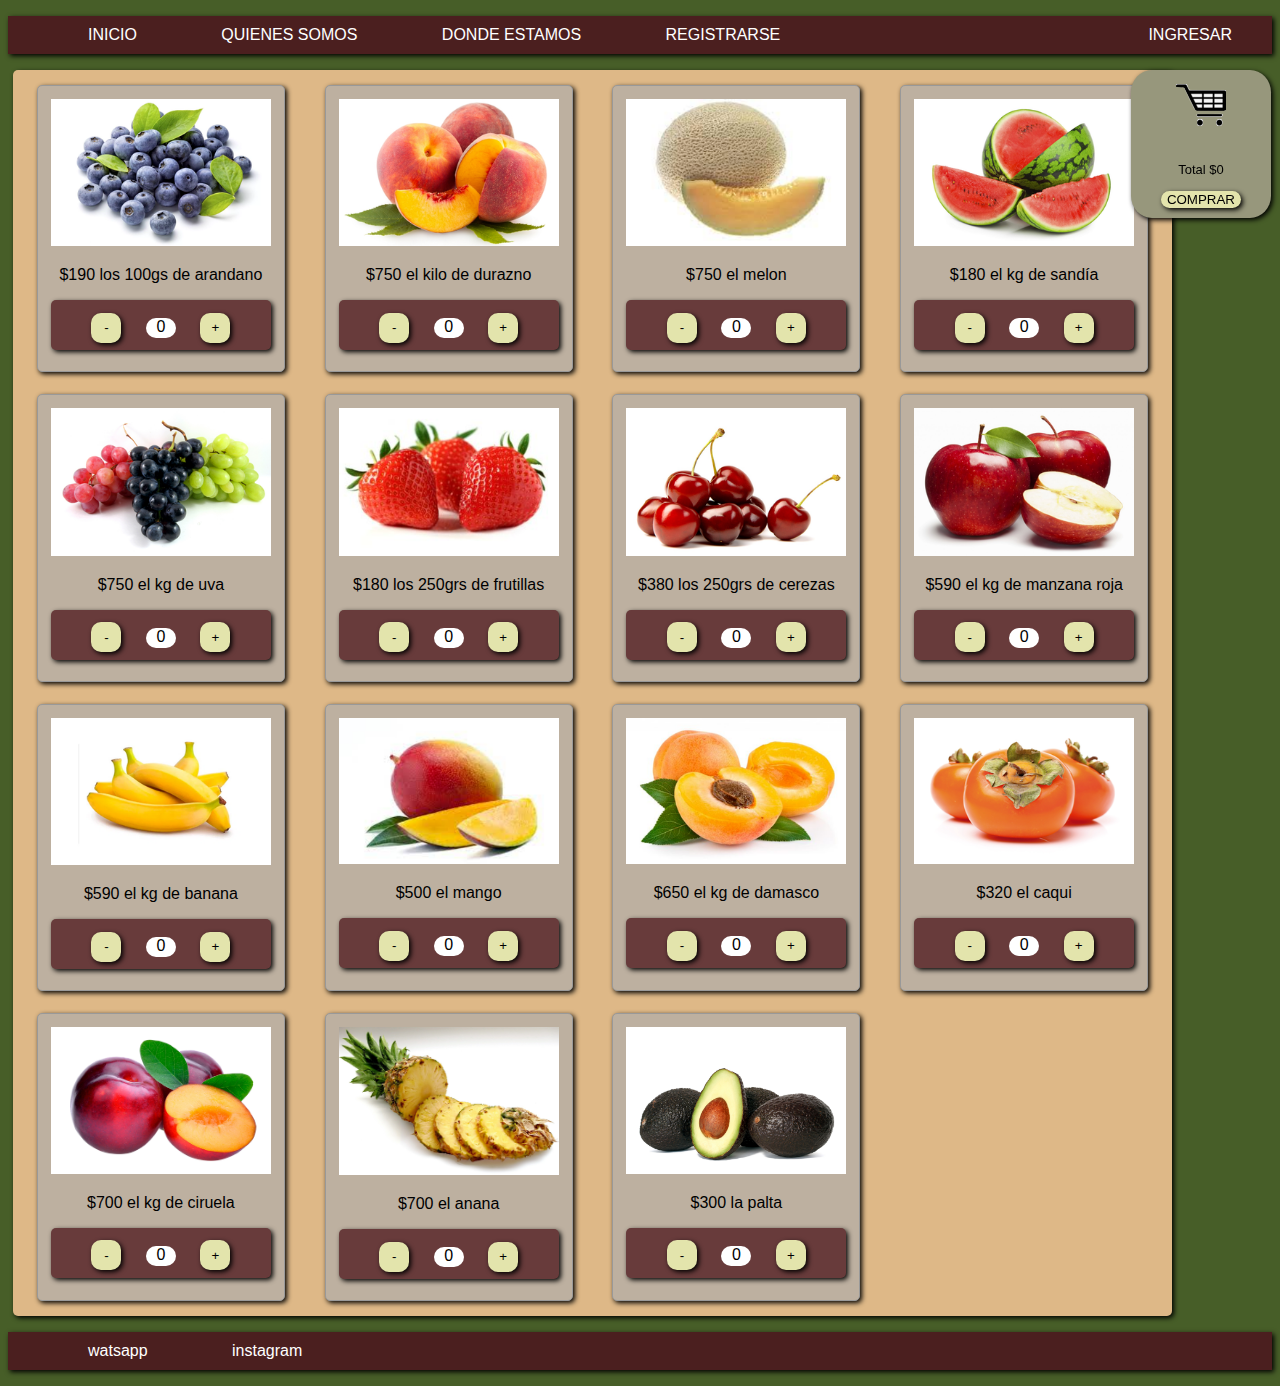
<file: TrabajoFinal/index.html>
<!doctype html>
<html>
    <head>
        <title>Trabajo Final Coda Andres y Coda Mario</title>
        <meta charset="UTF-8" />
        <LINK REL=StyleSheet HREF="estilo/estilo.css" TYPE="text/css" MEDIA=screen>
    </head>
    
    <body>
        <header>
                <nav>
                    <ul>
                        <li><a href="index.html">INICIO</a></li>
                        <li><a href="contenido/quienesSomos.html">QUIENES SOMOS</a></li>
                        <li><a href="contenido/dondeEstamos.html">DONDE ESTAMOS</a></li>
                        <li><a href="contenido/registro.html">REGISTRARSE</a></li>
                        <li class="ingresar"><a href="contenido/registro.html">INGRESAR</a></li>
                    </ul>
            
                </nav>            
        </header>
        
        
        <div id="carrito">
            <img src="img/carrito.png" alt="Carrito" title="Carrito">
						<p id="compraParrafo"></p>
            <button id="comprar">COMPRAR</button>
        </div>

            <div id="contenido">
                <div class="articulo">
                    <img src="img/arandano (1).png" alt="Arandano" title="Arandano">
                    <p class="descripcion">$190 los 100gs de arandano</p>
                            <ul class="botones">
                                <li class="botonesLi"><button class="botonMenos" id="0">-</button></li>
                                <li class="botonesLi"><div class="cuadradoTexto" id="0"><p class="etqCuadrado"></p></div></li>
                                <li class="botonesLi"><button class="botonMas" id="0">+</button></li>
                            </ul>
                </div>
                <div class="articulo">
                    <img src="img/durazno.png" alt="Durazno" title="Durazno">
                            <p class="descripcion">$750 el kilo de durazno</p>
                            <ul class="botones">
                                <li class="botonesLi"><button class="botonMenos" id="1">-</button></li>
                                <li class="botonesLi"><div class="cuadradoTexto" id="1"><p class="etqCuadrado"></p></div></li>
                                <li class="botonesLi"><button class="botonMas" id="1">+</button></li>
                            </ul>
                </div>
                <div class="articulo">
                    <img src="img/melon.png" alt="Melon" title="Melon">
                            <p class="descripcion">$750 el melon</p>
                            <ul class="botones">
                                <li class="botonesLi"><button class="botonMenos" id="2">-</button></li>
                                <li class="botonesLi"><div class="cuadradoTexto" id="2"><p class="etqCuadrado"></p></div></li>
                                <li class="botonesLi"><button class="botonMas" id="2">+</button></li>
                            </ul>
                </div>
                <div class="articulo">
                    <img src="img/sandias.png" alt="Sandía" title="Sandía">
                            <p class="descripcion">$180 el kg de sandía</p>
                            <ul class="botones">
                                <li class="botonesLi"><button class="botonMenos" id="3">-</button></li>
                                <li class="botonesLi"><div class="cuadradoTexto" id="3"><p class="etqCuadrado"></p></div></li>
                                <li class="botonesLi"><button class="botonMas" id="3">+</button></li>
                            </ul>
                </div>
                <div class="articulo">
                    <img src="img/uvas.png" alt="Uva" title="Uva">
                            <p class="descripcion">$750 el kg de uva</p>
                            <ul class="botones">
                                <li class="botonesLi"><button class="botonMenos" id="4">-</button></li>
                                <li class="botonesLi"><div class="cuadradoTexto" id="4"><p class="etqCuadrado"></p></div></li>
                                <li class="botonesLi"><button class="botonMas" id="4">+</button></li>
                            </ul>
                </div>
                <div class="articulo">
                    <img src="img/frutilla.png" alt="Frutilla" title="Frutilla">
                            <p class="descripcion">$180 los 250grs de frutillas</p>
                            <ul class="botones">
                                <li class="botonesLi"><button class="botonMenos" id="5">-</button></li>
                                <li class="botonesLi"><div class="cuadradoTexto" id="5"><p class="etqCuadrado"></p></div></li>
                                <li class="botonesLi"><button class="botonMas" id="5">+</button></li>
                            </ul>
                </div>
                <div class="articulo">
                    <img src="img/cerezas.png" alt="Cereza" title="Cereza">
                            <p class="descripcion">$380 los 250grs de cerezas</p>
                            <ul class="botones">
                                <li class="botonesLi"><button class="botonMenos" id="6">-</button></li>
                                <li class="botonesLi"><div class="cuadradoTexto" id="6"><p class="etqCuadrado"></p></div></li>
                                <li class="botonesLi"><button class="botonMas" id="6">+</button></li>
                            </ul>
                </div>
                <div class="articulo">
                    <img src="img/manzana_roja.png" alt="Manzana roja" title="Manzana roja">
                            <p class="descripcion">$590 el kg de manzana roja</p>
                            <ul class="botones">
                                <li class="botonesLi"><button class="botonMenos" id="7">-</button></li>
                                <li class="botonesLi"><div class="cuadradoTexto" id="7"><p class="etqCuadrado"></p></div></li>
                                <li class="botonesLi"><button class="botonMas" id="7">+</button></li>
                            </ul>
                </div>
                <div class="articulo">
                    <img src="img/banana.png" alt="Banana" title="Banana">
                            <p class="descripcion">$590 el kg de banana</p>
                            <ul class="botones">
                                <li class="botonesLi"><button class="botonMenos" id="8">-</button></li>
                                <li class="botonesLi"><div class="cuadradoTexto" id="8"><p class="etqCuadrado"></p></div></li>
                                <li class="botonesLi"><button class="botonMas" id="8">+</button></li>
                            </ul>
                </div>
                <div class="articulo">
                    <img src="img/mango.png" alt="Mango" title="Mango">
                            <p class="descripcion">$500 el mango</p>
                            <ul class="botones">
                                <li class="botonesLi"><button class="botonMenos" id="9">-</button></li>
                                <li class="botonesLi"><div class="cuadradoTexto" id="9"><p class="etqCuadrado"></p></div></li>
                                <li class="botonesLi"><button class="botonMas" id="9">+</button></li>
                            </ul>
                </div>
                <div class="articulo">
                    <img src="img/damasco.png" alt="Damasco" title="Damasco">
                            <p class="descripcion">$650 el kg de damasco</p>
                            <ul class="botones">
                                <li class="botonesLi"><button class="botonMenos" id="10">-</button></li>
                                <li class="botonesLi"><div class="cuadradoTexto" id="10"><p class="etqCuadrado"></p></div></li>
                                <li class="botonesLi"><button class="botonMas" id="10">+</button></li>
                            </ul>
                </div>
                <div class="articulo">
                    <img src="img/caqui.png" alt="Caqui" title="Caqui">
                            <p class="descripcion">$320 el caqui</p>
                            <ul class="botones">
                                <li class="botonesLi"><button class="botonMenos" id="11">-</button></li>
                                <li class="botonesLi"><div class="cuadradoTexto" id="11"><p class="etqCuadrado"></p></div></li>
                                <li class="botonesLi"><button class="botonMas" id="11">+</button></li>
                            </ul>
                </div>
                <div class="articulo">
                    <img src="img/Ciruela.jpg" alt="Ciruela" title="Ciruela">
                            <p class="descripcion">$700 el kg de ciruela</p>
                            <ul class="botones">
                                <li class="botonesLi"><button class="botonMenos" id="12">-</button></li>
                                <li class="botonesLi"><div class="cuadradoTexto" id="12"><p class="etqCuadrado"></p></div></li>
                                <li class="botonesLi"><button class="botonMas" id="12">+</button></li>
                            </ul>
                </div>
                <div class="articulo">
                    <img src="img/anana.jpg" alt="Anana" title="Anana">
                            <p class="descripcion">$700 el anana</p>
                            <ul class="botones">
                                <li class="botonesLi"><button class="botonMenos" id="13">-</button></li>
                                <li class="botonesLi"><div class="cuadradoTexto" id="13"><p class="etqCuadrado"></p></div></li>
                                <li class="botonesLi"><button class="botonMas" id="13">+</button></li>
                            </ul>
                </div>
                <div class="articulo">
                    <img src="img/Palta.jpg" alt="Palta" title="Palta">
                            <p class="descripcion">$300 la palta</p>
                            <ul class="botones">
                                <li class="botonesLi"><button class="botonMenos" id="14">-</button></li>
                                <li class="botonesLi"><div class="cuadradoTexto" id="14"><p class="etqCuadrado"></p></div></li>
                                <li class="botonesLi"><button class="botonMas" id="14">+</button></li>
                            </ul>
                </div>
                
        
            </div>
           
        <footer>
            <ul>
                <li><a href="/contact">watsapp</a></li>
                <li><a href="/contact">instagram</a></li>
            </ul>
        </footer>
        
        <script src="script/script.js"></script>
    </body>
</html>
</file>
<file: TrabajoFinal/estilo/estilo.css>
html {
    font-family: 'Gill Sans', 'Gill Sans MT', Calibri, 'Trebuchet MS', sans-serif;
  }
body{
    background-color: rgb(71, 94, 40);
}

header{
    background-color: rgba(128, 128, 128, 0);
    box-shadow: 2px 2px 5px black;
}

nav{
    margin: 0;
    
    background-color:rgb(75, 31, 31);
}
ul{
    list-style: none;
    
}

ul li{
    display: inline-block;
}

ul li a{
    color: white;
    display: block;
    text-decoration: none;
    padding: 10px 40px;
}
ul li a:hover{
    background-color:rgb(151, 151, 124) ;
    color: black;
    box-shadow: 2px 2px 5px;
  
}
ul li a:active{
    box-shadow:none;
    border-radius: 15px;
  
}

.ingresar{
    float: right;
}

footer{
    background-color:rgb(75, 31, 31);
    box-shadow: 2px 2px 5px black;
    
}

#contenido{
    border-radius: 5px;
    background-color: burlywood;
    margin: 5px 100px 5px 5px;
    padding: 5px;
    display: grid;
    grid-template-columns: 1fr 1fr 1fr 1fr 1fr;
    grid-gap: 2px;
    box-shadow: 2px 2px 5px black;
}
@media screen and (max-width: 1404px) {
    #contenido{
      grid-template-columns: 1fr 1fr 1fr 1fr;
    }
  }
@media screen and (max-width: 1155px) {
    #contenido{
      grid-template-columns: 1fr 1fr 1fr;
    }
  }
@media screen and (max-width: 906px) {
    #contenido{
      grid-template-columns: 1fr 1fr;
    }
  }
@media screen and (max-width: 660px) {
    #contenido{
      grid-template-columns: 1fr;
    }
  }

.botones{
    list-style: none;
    background-color: rgb(104, 59, 59);
    padding: 2px;
    border-radius: 5px;
    box-shadow: 2px 2px 5px black;
}
.botonesli{
    display: inline-block;
   
}
.etqCuadrado{
    background-color: white;
    width: 30px;
    height: 20px;
    border-radius: 25px;
    text-decoration-style: solid;
}
button{
    border: none;
    box-shadow: 2px 2px 5px black;
    cursor: pointer;
    border-radius: 10px;
    margin: 0px 20px;
    background-color: rgb(227, 228, 172);
}
button:active {
    box-shadow: none;
    border-radius: 15px;
  }
.botonMas{
    width: 30px;
    height: 30px;
}
.botonMenos{
    width: 30px;
    height: 30px;
}
input{
    text-align: center;
}
#carrito{
    background-color: rgb(151, 151, 124);
    border-radius: 15%;
    position: fixed;
    right: 1vh;
    text-align: center;  
    padding: 10px; 
    box-shadow: 2px 2px 5px black;
}
#compraParrafo{
    font-size: small;
}
button .comprar{
    display: flex;
    width: 100px;
    height: 100px;
    margin-bottom: 1rem;
}
.cuadradoTexto {
    width: 30px;
    height: 30px;
}
.articulo{
    background-color:  rgb(189, 176, 160);
    text-align: center;
    margin:10px auto;
    border-radius:5px;
    border: 1px solid #999;
    padding:13px;
    padding-bottom: 5px;
    width:220px;
    height:auto;
    background-size: 100% 100%;
    background-repeat:no-repeat;
    background-size: cover;
    box-shadow: 2px 2px 5px black;
}
.articulo img{
    width: 100%;
  }
  @media all and (min-width: 150px) and (max-width: 300px)
  {  
    .img{
      margin:20px auto;
      border-radius:5px;
      border: 1px solid #999;
      padding:13px;
      width:300px;
      height:300px;
      background-size: 100% 100%;
      background-repeat:no-repeat;
      background-size: cover;
      
      }
    }
    .articulo img{
       width:100%;
    } 


.img{
    margin:10px auto;
    border-radius:5px;
    border: 1px solid #999;
    padding:13px;
    width:220px;
    height:220px;
    background-size: 100vh 100vh;
    background-repeat:no-repeat;
    background-size: cover;
    }

    .contenidoFormulario {
        display: grid;
        height: 80vh;
        place-content: center;
      }
      
      .form-contenido {
        margin: auto;
        display: grid;
        row-gap: 0.5rem;
        width: 300px;
        justify-content: center;
        background-color: burlywood;
        padding: 1rem;
        border-radius: 10px;
        box-shadow: 2px 2px 5px;
      }
      
      h2 {
        text-align: center;
        font-size: 1.5rem;
        background-color: rgba(0, 0, 0, 0.1);
        padding: .4rem;
        border-radius: 10px;
      }
      
      .form-contenido input {
        padding: .3rem;
        font-size: 1rem;
        line-height: 1rem;
        border-radius: 10px;
        border: none;
        box-shadow: 2px 2px 5px black;
      }
      .form-contenido label{
        text-align: center;
      }
      
      #form input:focus:not(.btn) {
        background-color: rgb(227, 228, 172);
        box-shadow: none;
      }
      
      .btn {
        margin-top: 1rem;
        border: none;
        background-color: rgb(104, 59, 59);
        color: white;
        font-size: 1rem;
        box-shadow: 2px 2px 5px black;
        cursor: pointer;
      }
      
      .btn:active {
        box-shadow: none;
      }
</file>
